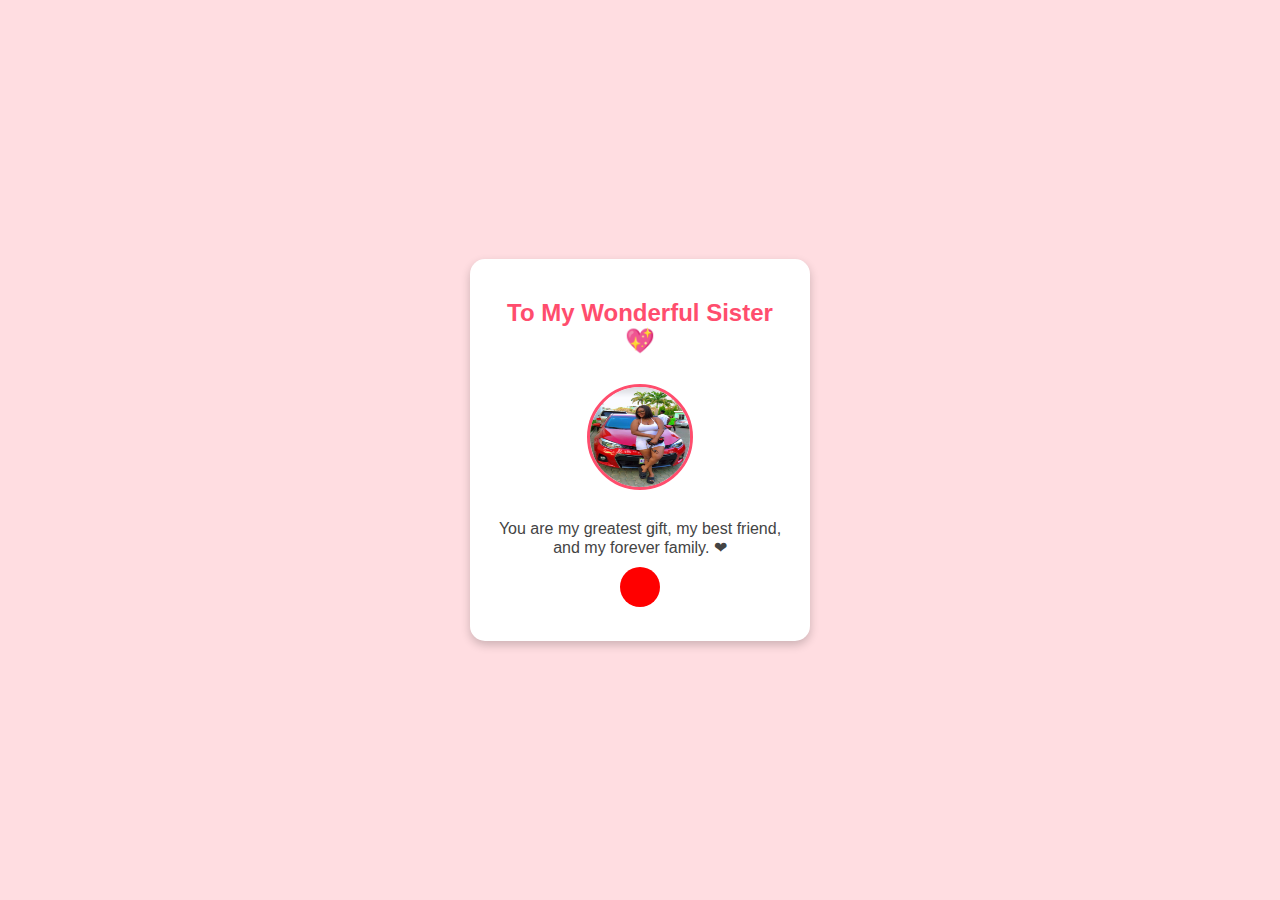
<file: forMyLovelySister/index.html>
<!DOCTYPE html>
<html lang="en">
<head>
    <meta charset="UTF-8">
    <meta name="viewport" content="width=device-width, initial-scale=1.0">
    <title>For My Amazing Sister</title>
    <link rel="stylesheet" href="styles.css">
</head>

<body>
    <div class="card">
        <h2>To My Wonderful Sister 💖</h2>

        <img src="sis.jpg" alt="My Sister" class="sister-photo">

        <p class="message">You are my greatest gift, my best friend, and my forever family. ❤</p>

        <div class="heart" onclick="showQuote()"></div>

        <p id="quote"></p>
    </div>

   
 <script src="script.js"></script>
</body>
</html>
</file>
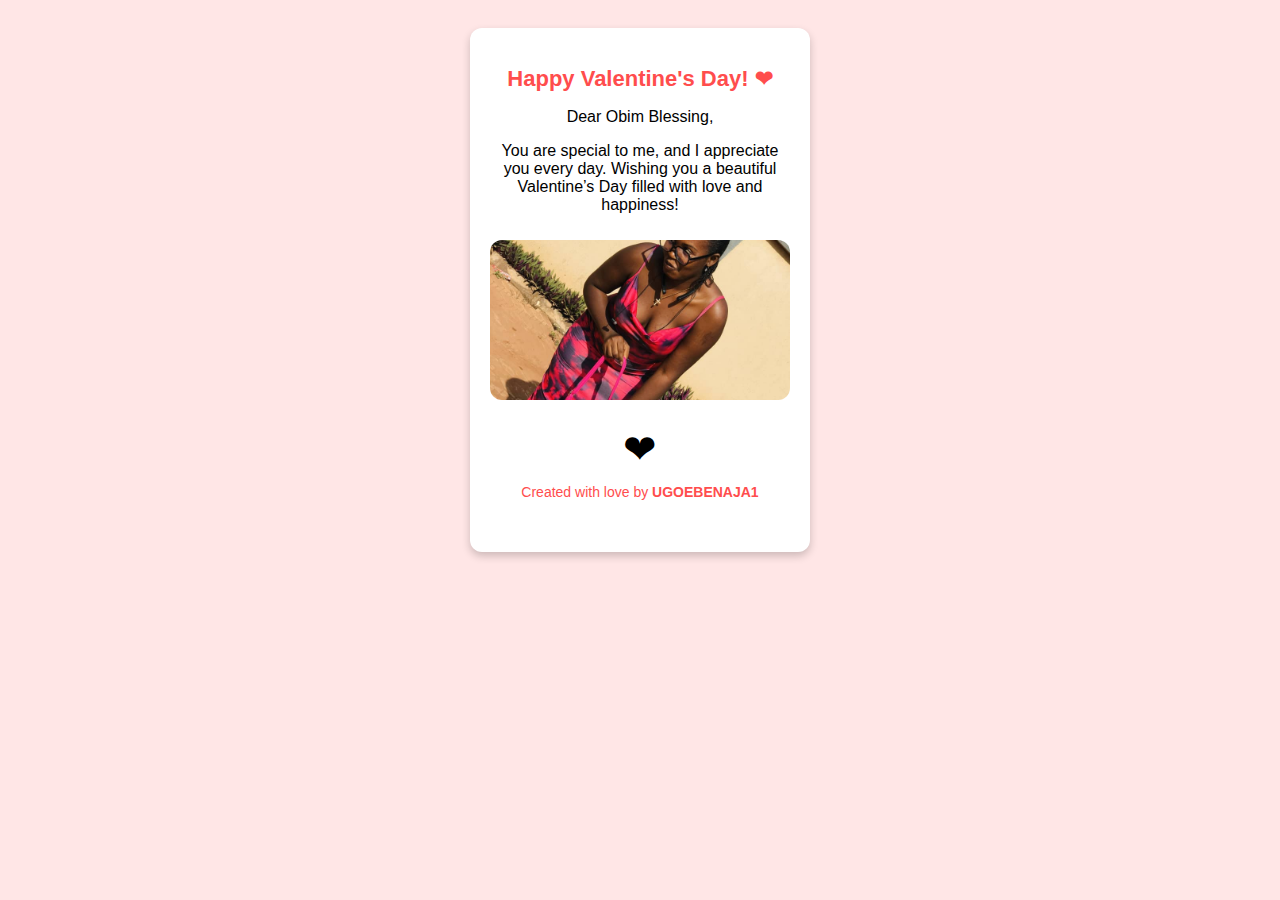
<file: forMyLovelySister/forObimBlessing/index.html>
<!DOCTYPE html>
<html lang="en">
<head>
    <meta charset="UTF-8">
    <meta name="viewport" content="width=device-width, initial-scale=1.0">
    <title>My Pair Obim Blessing</title>
    <link rel="stylesheet" href="styles.css">
</head>

<body>
    <div class="card">
        <h2>Happy Valentine's Day! ❤</h2>
        <p>Dear Obim Blessing,</p>
        <p>You are special to me, and I appreciate you every day. Wishing you a beautiful Valentine’s Day filled with love and happiness!</p>
        
        <!-- Picture -->
        <img src="obim.jpg" alt="Valentine Image" class="valentine-img">

        <!-- Love Emoji -->
        <div class="love-emoji">❤</div>
        
        <p class="footer-text">Created with love by <strong>UGOEBENAJA1</strong></p>
    </div>

</body>
</html>
</file>
<file: forMyLovelySister/styles.css>
/* Created with love by UGOEBENAJA1 */

body {
    display: flex;
    justify-content: center;
    align-items: center;
    height: 100vh;
    background: #ffdde1;
    font-family: Arial, sans-serif;
    text-align: center;
    margin: 0;
}

.card {
    background: white;
    padding: 20px;
    border-radius: 15px;
    box-shadow: 0px 4px 10px rgba(0, 0, 0, 0.2);
    width: 300px;
}

h2 {
    color: #ff4d6d;
}

.sister-photo {
    width: 100px;
    height: 100px;
    border-radius: 50%;
    border: 3px solid #ff4d6d;
    margin: 10px 0;
}

.message {
    font-size: 16px;
    color: #444;
    margin-bottom: 10px;
}

.heart {
    width: 40px;
    height: 40px;
    background-color: red;
    margin: 10px auto;
    border-radius: 50%;
    cursor: pointer;
    transition: transform 0.2s;
}

.heart:hover {
    transform: scale(1.2);
}

#quote {
    font-size: 14px;
    color: #ff4d6d;
    font-weight: bold;
    margin-top: 10px;
}
</file>
<file: forMyLovelySister/forObimBlessing/styles.css>
body {
    font-family: Arial, sans-serif;
    background-color: #ffe6e6;
    text-align: center;
    padding: 20px;
}

.card {
    background: white;
    padding: 20px;
    border-radius: 12px;
    box-shadow: 0 4px 8px rgba(0, 0, 0, 0.2);
    width: 300px; /* Increased width */
    margin: auto;
}

.card h2 {
    color: #ff4d4d;
    font-size: 22px;
    margin-bottom: 12px;
}

/* Style for the picture */
.valentine-img {
    width: 100%;
    border-radius: 12px;
    margin: 10px 0;
    max-height: 160px; /* Increased height */
    object-fit: cover;
}

.love-emoji {
    font-size: 40px; /* Bigger emoji */
    margin: 12px 0;
    animation: bounce 1s infinite alternate;
}

@keyframes bounce {
    from {
        transform: translateY(0);
    }
    to {
        transform: translateY(-6px);
    }
}

.footer-text {
    text-align: center;
    font-size: 14px;
    color: #ff4d4d;
    margin-top: 12px;
    font-style: italic;
}
</file>
